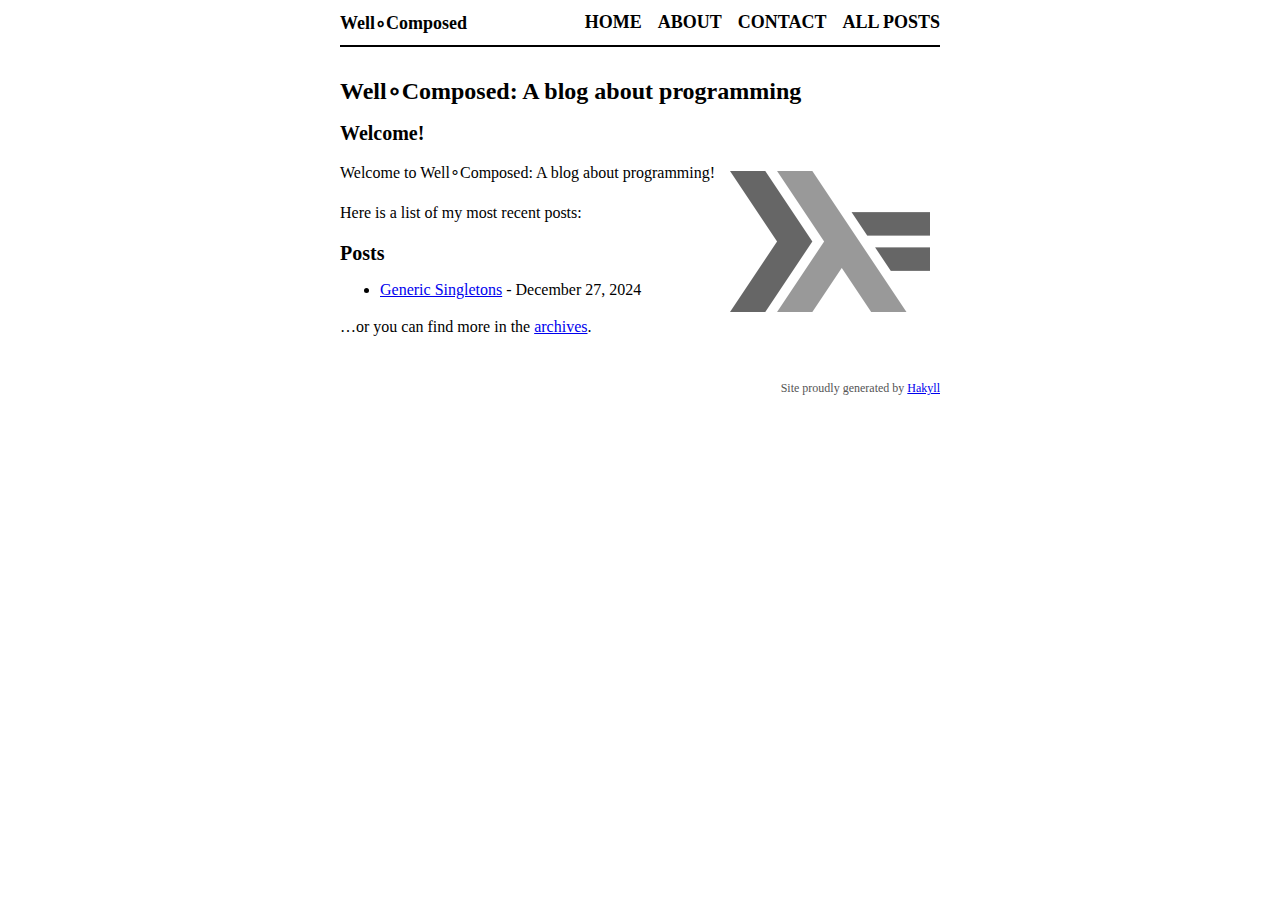
<file: index.html>
<!doctype html>
<html lang="en">

<head>
  <meta charset="utf-8">
  <meta http-equiv="x-ua-compatible" content="ie=edge">
  <meta name="viewport" content="width=device-width, initial-scale=1">
  <title>Well∘Composed - Well∘Composed: A blog about programming</title>
  <link rel="stylesheet" href="./css/default.css" />
  <link rel="icon" href="./images/favicon.png" />
</head>

<body>
  <header>
    <div class="logo">
      <a href="./">Well∘Composed</a>
    </div>
    <nav>
      <a href="./">Home</a>
      <a href="./about.html">About</a>
      <a href="./contact.html">Contact</a>
      <a href="./archive.html">All Posts</a>
    </nav>
  </header>

  <main role="main">
    <h1>Well∘Composed: A blog about programming</h1>
    <h2>Welcome!</h2>

<img src="./images/haskell-logo.png" style="float: right; margin: 10px;" />

<p>Welcome to Well∘Composed: A blog about programming!</p>

<p>Here is a list of my most recent posts:</p>

<h2>Posts</h2>
<ul>
    
        <li>
            <a href="./posts/2024-12-27-generic-singletons.html">Generic Singletons</a> - December 27, 2024
        </li>
    
</ul>


<p>…or you can find more in the <a href="./archive.html">archives</a>.</p>

  </main>

  <footer>
    Site proudly generated by
    <a href="http://jaspervdj.be/hakyll">Hakyll</a>
  </footer>
</body>

</html>
</file>
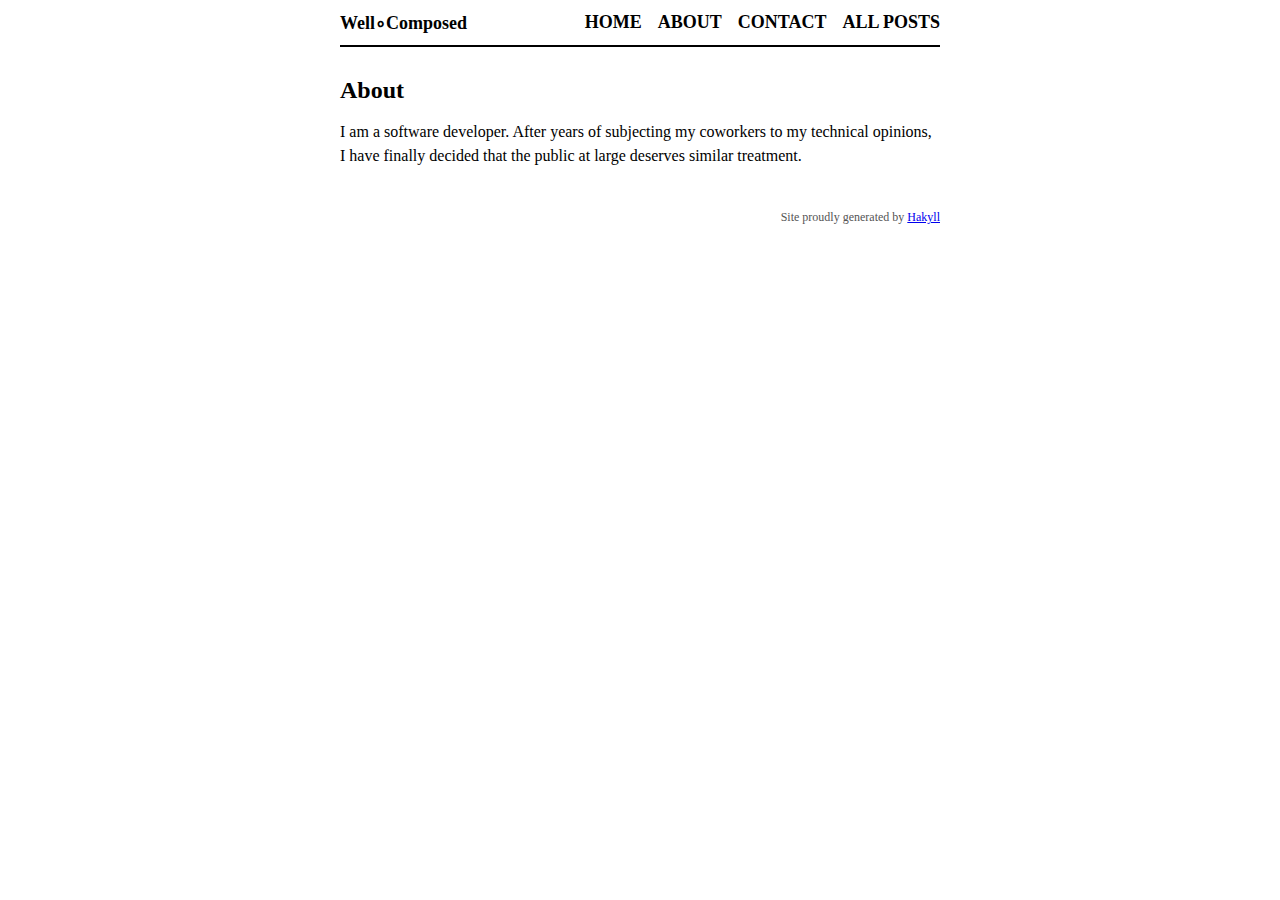
<file: about.html>
<!doctype html>
<html lang="en">

<head>
  <meta charset="utf-8">
  <meta http-equiv="x-ua-compatible" content="ie=edge">
  <meta name="viewport" content="width=device-width, initial-scale=1">
  <title>Well∘Composed - About</title>
  <link rel="stylesheet" href="./css/default.css" />
  <link rel="icon" href="./images/favicon.png" />
</head>

<body>
  <header>
    <div class="logo">
      <a href="./">Well∘Composed</a>
    </div>
    <nav>
      <a href="./">Home</a>
      <a href="./about.html">About</a>
      <a href="./contact.html">Contact</a>
      <a href="./archive.html">All Posts</a>
    </nav>
  </header>

  <main role="main">
    <h1>About</h1>
    <p>I am a software developer. After years of subjecting my coworkers to my technical opinions, I have finally decided that the public at large deserves similar treatment.</p>
  </main>

  <footer>
    Site proudly generated by
    <a href="http://jaspervdj.be/hakyll">Hakyll</a>
  </footer>
</body>

</html>
</file>
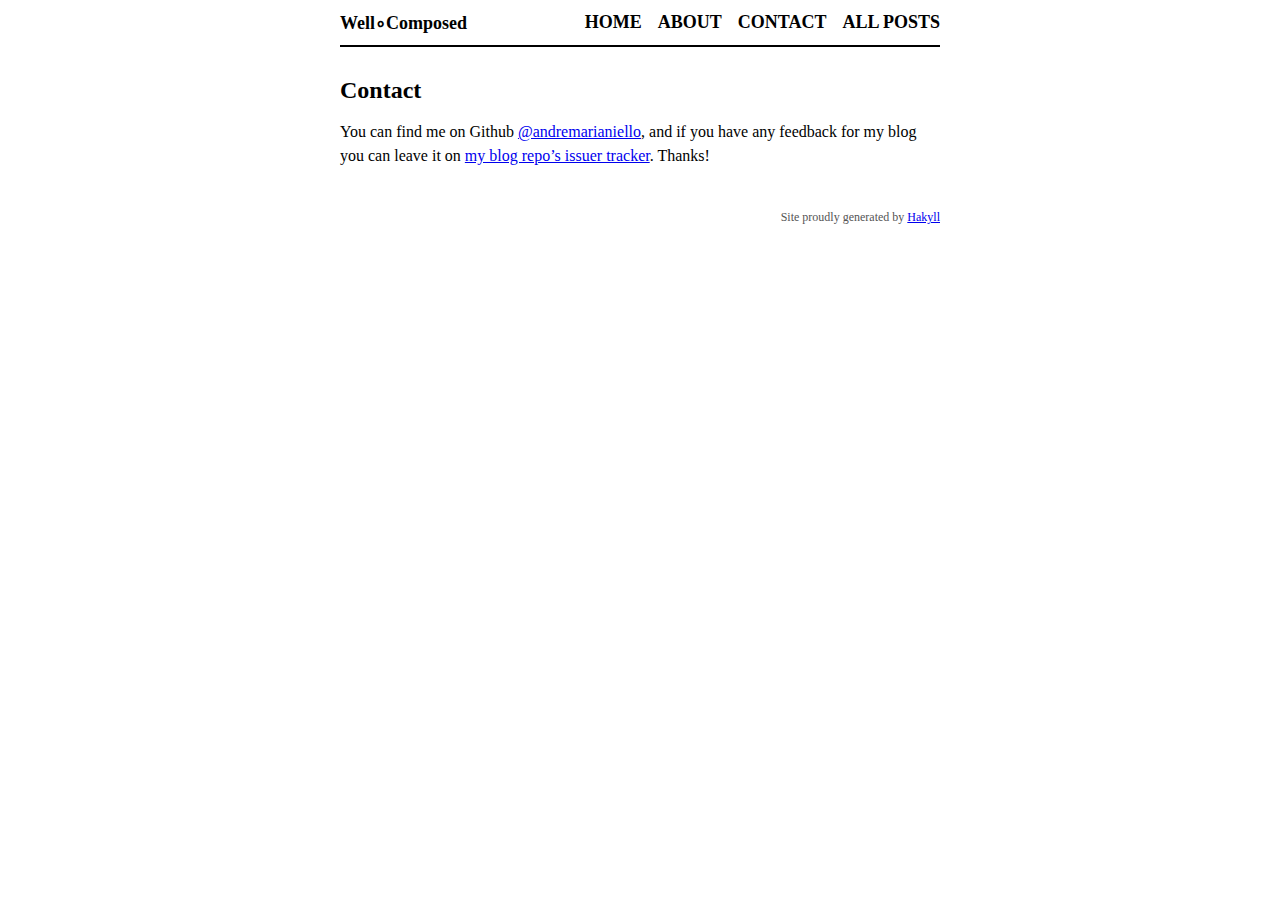
<file: contact.html>
<!doctype html>
<html lang="en">

<head>
  <meta charset="utf-8">
  <meta http-equiv="x-ua-compatible" content="ie=edge">
  <meta name="viewport" content="width=device-width, initial-scale=1">
  <title>Well∘Composed - Contact</title>
  <link rel="stylesheet" href="./css/default.css" />
  <link rel="icon" href="./images/favicon.png" />
</head>

<body>
  <header>
    <div class="logo">
      <a href="./">Well∘Composed</a>
    </div>
    <nav>
      <a href="./">Home</a>
      <a href="./about.html">About</a>
      <a href="./contact.html">Contact</a>
      <a href="./archive.html">All Posts</a>
    </nav>
  </header>

  <main role="main">
    <h1>Contact</h1>
    <p>You can find me on Github <a href="https://github.com/andremarianiello"><span class="citation" data-cites="andremarianiello">@andremarianiello</span></a>, and if you have any feedback for my blog you can leave it on <a href="https://github.com/andremarianiello/blog/issues">my blog repo’s issuer tracker</a>. Thanks!</p>
  </main>

  <footer>
    Site proudly generated by
    <a href="http://jaspervdj.be/hakyll">Hakyll</a>
  </footer>
</body>

</html>
</file>
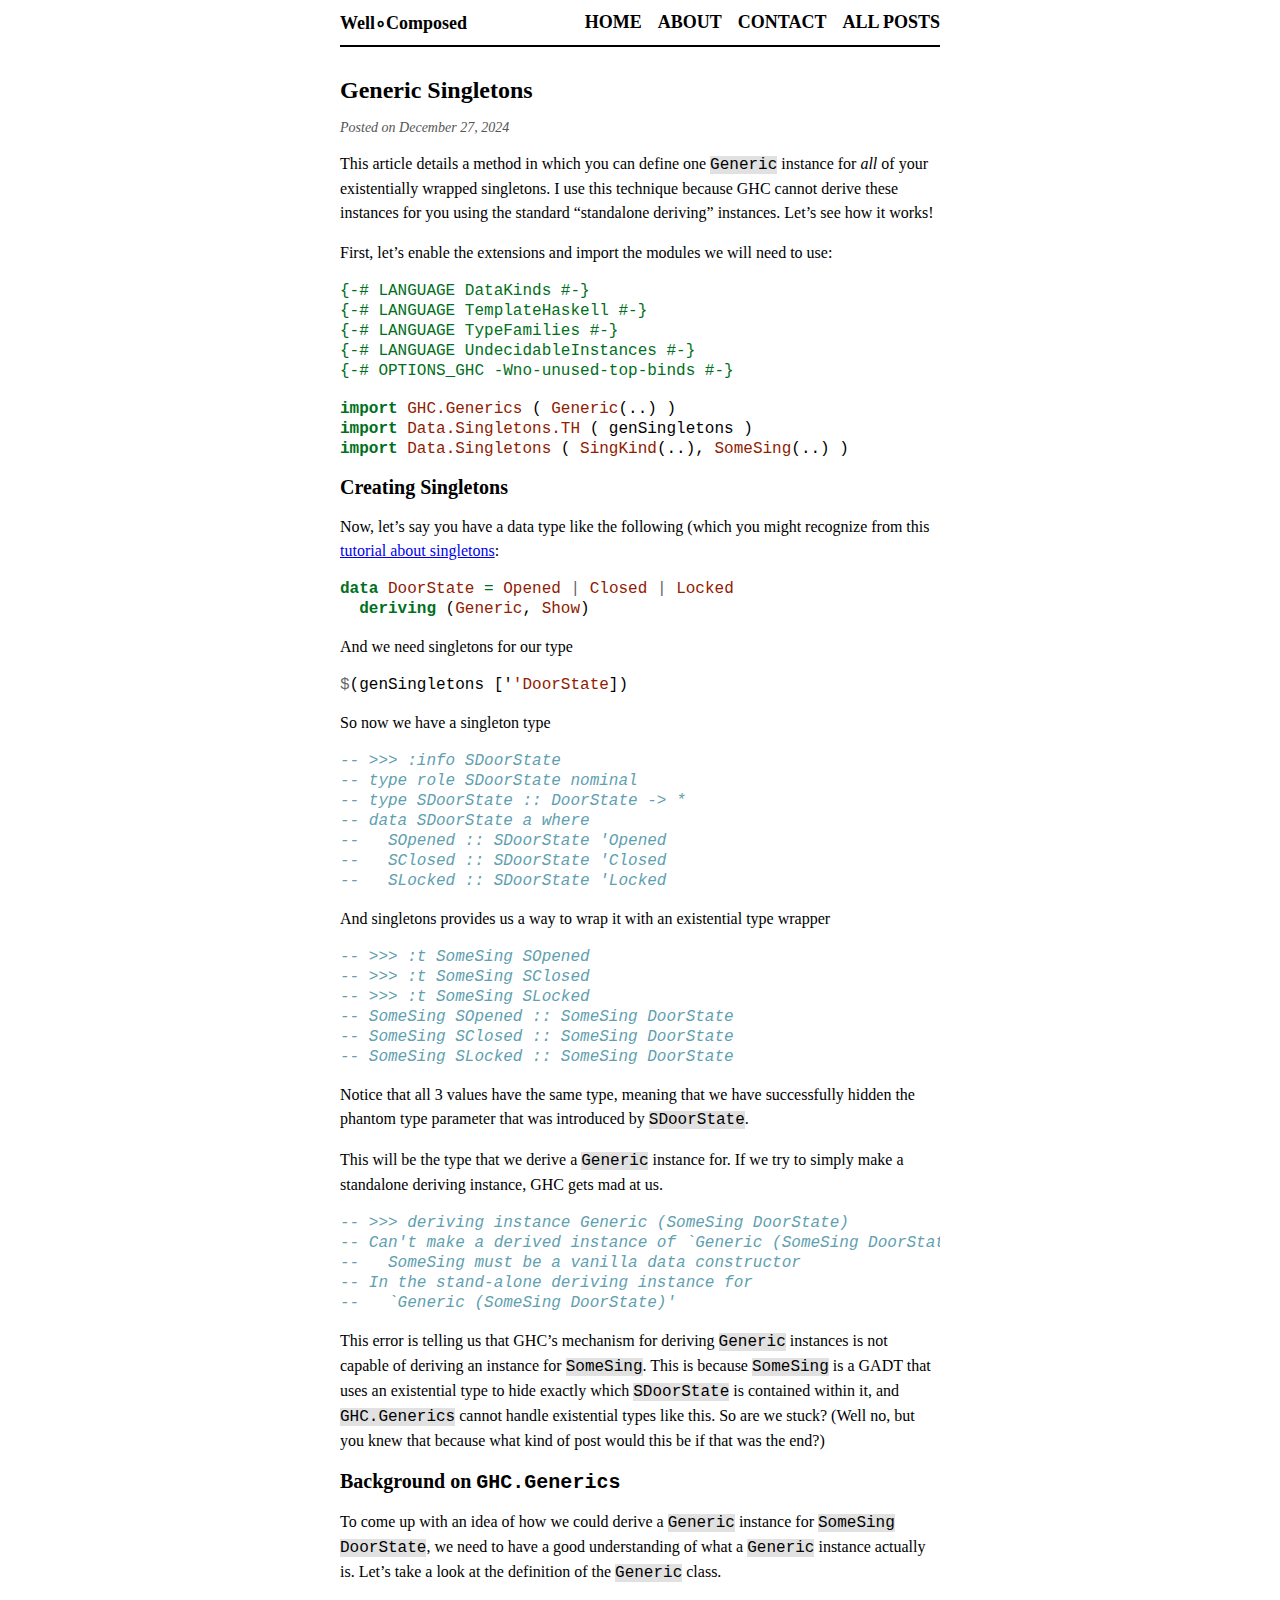
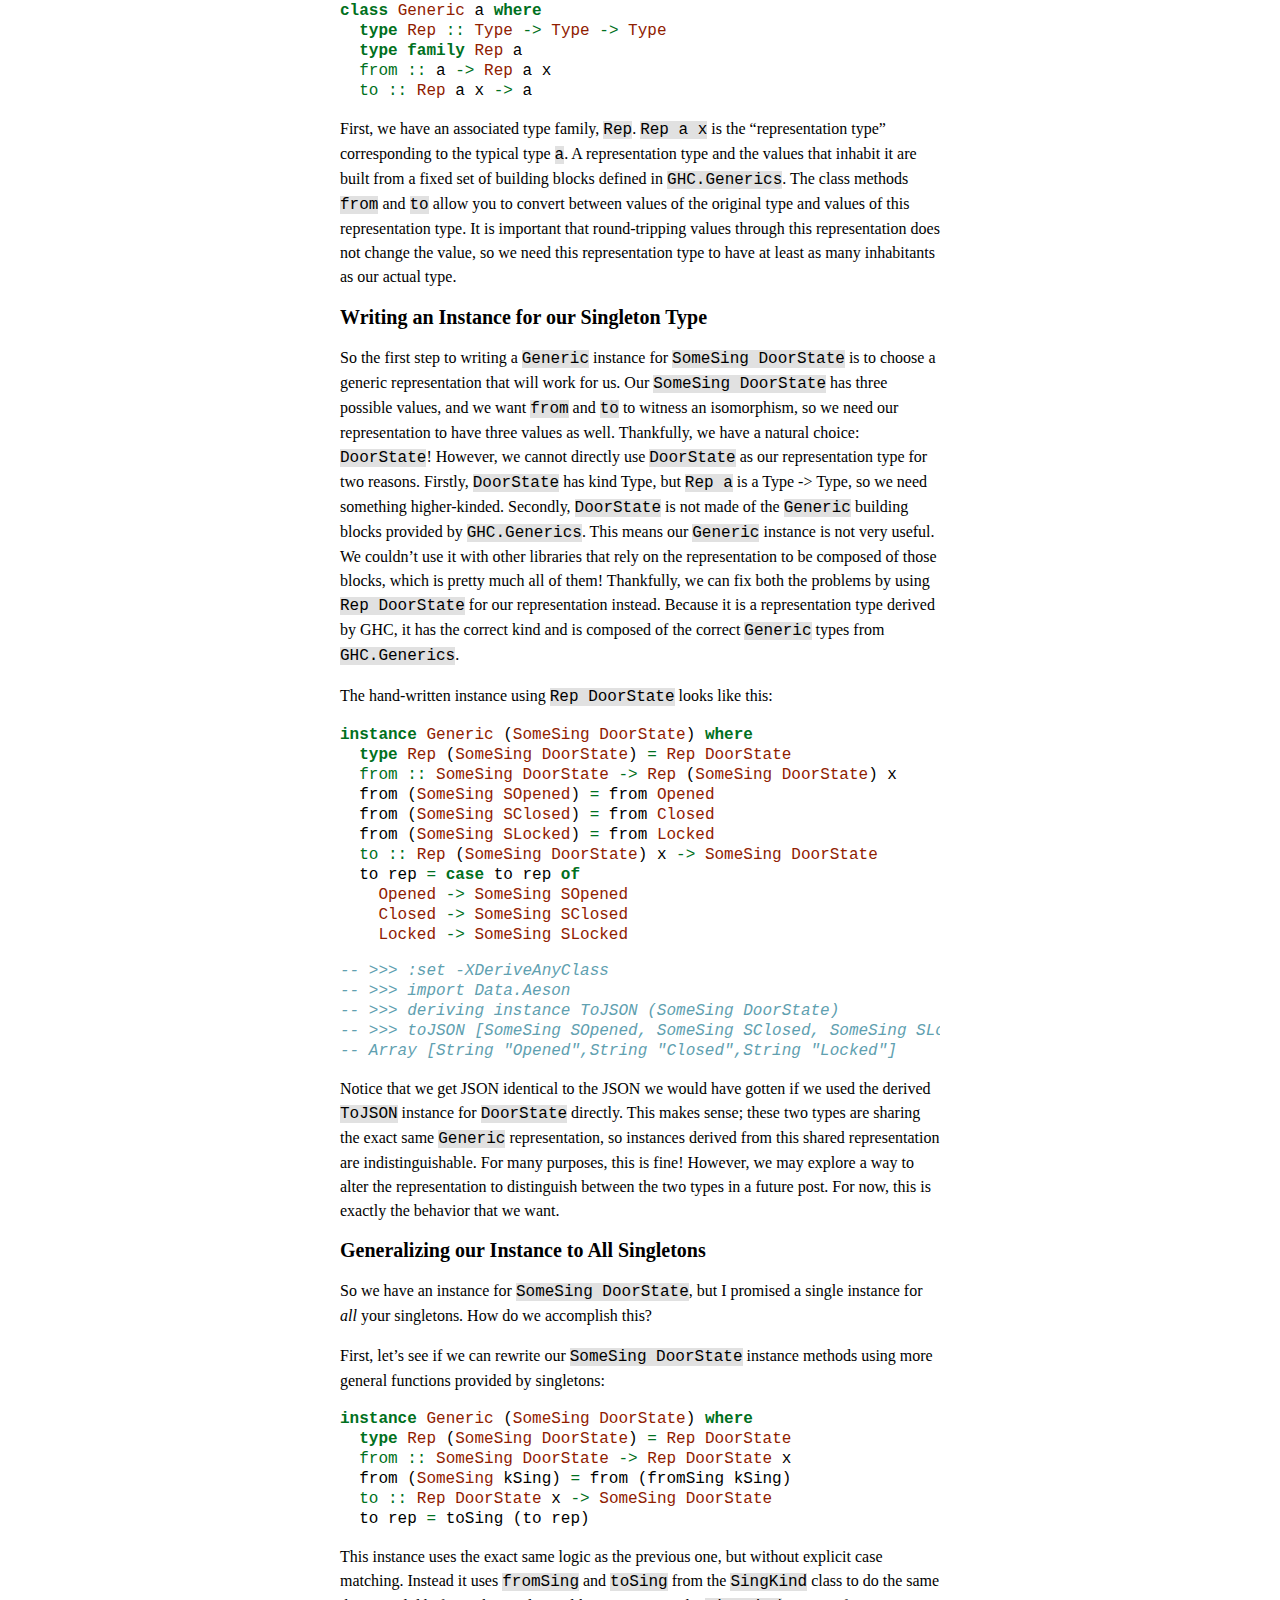
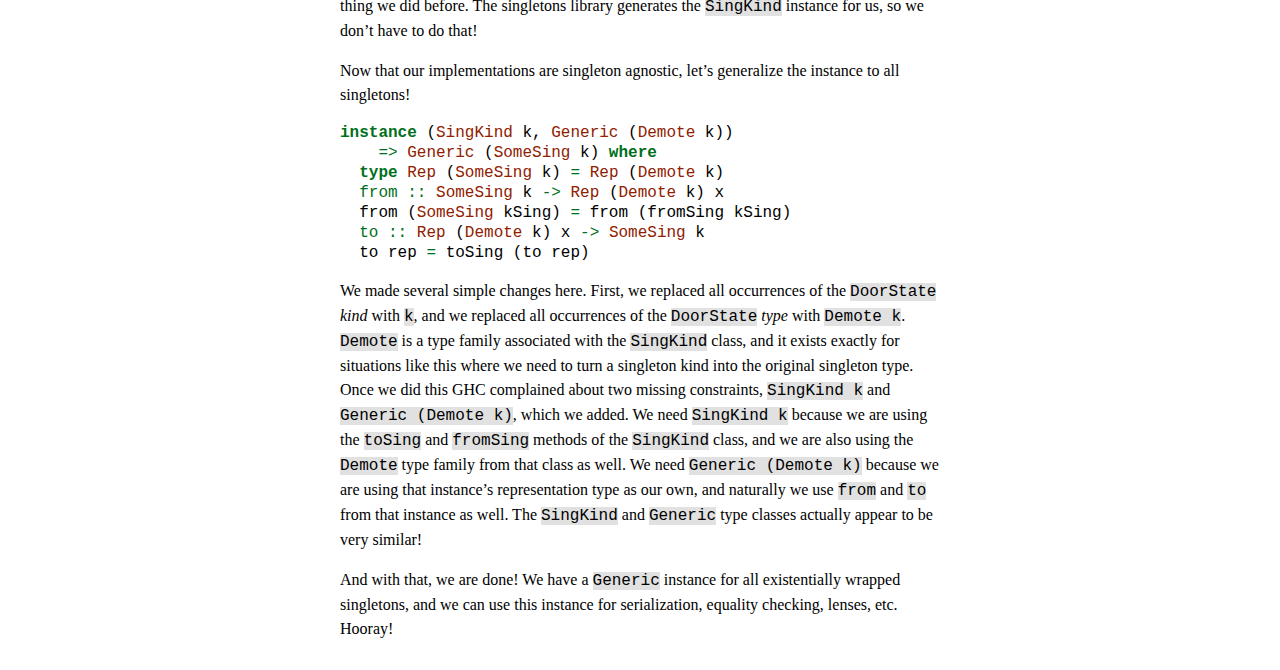
<file: posts/2024-12-27-generic-singletons.html>
<!doctype html>
<html lang="en">

<head>
  <meta charset="utf-8">
  <meta http-equiv="x-ua-compatible" content="ie=edge">
  <meta name="viewport" content="width=device-width, initial-scale=1">
  <title>Well∘Composed - Generic Singletons</title>
  <link rel="stylesheet" href="../css/default.css" />
  <link rel="icon" href="../images/favicon.png" />
</head>

<body>
  <header>
    <div class="logo">
      <a href="../">Well∘Composed</a>
    </div>
    <nav>
      <a href="../">Home</a>
      <a href="../about.html">About</a>
      <a href="../contact.html">Contact</a>
      <a href="../archive.html">All Posts</a>
    </nav>
  </header>

  <main role="main">
    <h1>Generic Singletons</h1>
    <article>
    <section class="header">
        Posted on December 27, 2024
        
    </section>
    <section>
        <p>This article details a method in which you can define one <code>Generic</code> instance for <em>all</em> of your existentially wrapped singletons. I use this technique because GHC cannot derive these instances for you using the standard “standalone deriving” instances. Let’s see how it works!</p>
<p>First, let’s enable the extensions and import the modules we will need to use:</p>
<div class="sourceCode" id="cb1"><pre class="sourceCode haskell literate"><code class="sourceCode haskell"><span id="cb1-1"><a href="#cb1-1" aria-hidden="true" tabindex="-1"></a><span class="ot">{-# LANGUAGE DataKinds #-}</span></span>
<span id="cb1-2"><a href="#cb1-2" aria-hidden="true" tabindex="-1"></a><span class="ot">{-# LANGUAGE TemplateHaskell #-}</span></span>
<span id="cb1-3"><a href="#cb1-3" aria-hidden="true" tabindex="-1"></a><span class="ot">{-# LANGUAGE TypeFamilies #-}</span></span>
<span id="cb1-4"><a href="#cb1-4" aria-hidden="true" tabindex="-1"></a><span class="ot">{-# LANGUAGE UndecidableInstances #-}</span></span>
<span id="cb1-5"><a href="#cb1-5" aria-hidden="true" tabindex="-1"></a><span class="ot">{-# OPTIONS_GHC -Wno-unused-top-binds #-}</span></span>
<span id="cb1-6"><a href="#cb1-6" aria-hidden="true" tabindex="-1"></a></span>
<span id="cb1-7"><a href="#cb1-7" aria-hidden="true" tabindex="-1"></a><span class="kw">import</span> <span class="dt">GHC.Generics</span> ( <span class="dt">Generic</span>(..) )</span>
<span id="cb1-8"><a href="#cb1-8" aria-hidden="true" tabindex="-1"></a><span class="kw">import</span> <span class="dt">Data.Singletons.TH</span> ( genSingletons )</span>
<span id="cb1-9"><a href="#cb1-9" aria-hidden="true" tabindex="-1"></a><span class="kw">import</span> <span class="dt">Data.Singletons</span> ( <span class="dt">SingKind</span>(..), <span class="dt">SomeSing</span>(..) )</span></code></pre></div>
<h2 id="creating-singletons">Creating Singletons</h2>
<p>Now, let’s say you have a data type like the following (which you might recognize from this <a href="https://blog.jle.im/entry/introduction-to-singletons-1.html">tutorial about singletons</a>:</p>
<div class="sourceCode" id="cb2"><pre class="sourceCode haskell literate"><code class="sourceCode haskell"><span id="cb2-1"><a href="#cb2-1" aria-hidden="true" tabindex="-1"></a><span class="kw">data</span> <span class="dt">DoorState</span> <span class="ot">=</span> <span class="dt">Opened</span> <span class="op">|</span> <span class="dt">Closed</span> <span class="op">|</span> <span class="dt">Locked</span></span>
<span id="cb2-2"><a href="#cb2-2" aria-hidden="true" tabindex="-1"></a>  <span class="kw">deriving</span> (<span class="dt">Generic</span>, <span class="dt">Show</span>)</span></code></pre></div>
<p>And we need singletons for our type</p>
<div class="sourceCode" id="cb3"><pre class="sourceCode haskell literate"><code class="sourceCode haskell"><span id="cb3-1"><a href="#cb3-1" aria-hidden="true" tabindex="-1"></a><span class="op">$</span>(genSingletons ['<span class="dt">'DoorState</span>])</span></code></pre></div>
<p>So now we have a singleton type</p>
<div class="sourceCode" id="cb4"><pre class="sourceCode haskell literate"><code class="sourceCode haskell"><span id="cb4-1"><a href="#cb4-1" aria-hidden="true" tabindex="-1"></a><span class="co">-- &gt;&gt;&gt; :info SDoorState</span></span>
<span id="cb4-2"><a href="#cb4-2" aria-hidden="true" tabindex="-1"></a><span class="co">-- type role SDoorState nominal</span></span>
<span id="cb4-3"><a href="#cb4-3" aria-hidden="true" tabindex="-1"></a><span class="co">-- type SDoorState :: DoorState -&gt; *</span></span>
<span id="cb4-4"><a href="#cb4-4" aria-hidden="true" tabindex="-1"></a><span class="co">-- data SDoorState a where</span></span>
<span id="cb4-5"><a href="#cb4-5" aria-hidden="true" tabindex="-1"></a><span class="co">--   SOpened :: SDoorState 'Opened</span></span>
<span id="cb4-6"><a href="#cb4-6" aria-hidden="true" tabindex="-1"></a><span class="co">--   SClosed :: SDoorState 'Closed</span></span>
<span id="cb4-7"><a href="#cb4-7" aria-hidden="true" tabindex="-1"></a><span class="co">--   SLocked :: SDoorState 'Locked</span></span></code></pre></div>
<p>And singletons provides us a way to wrap it with an existential type wrapper</p>
<div class="sourceCode" id="cb5"><pre class="sourceCode haskell literate"><code class="sourceCode haskell"><span id="cb5-1"><a href="#cb5-1" aria-hidden="true" tabindex="-1"></a><span class="co">-- &gt;&gt;&gt; :t SomeSing SOpened</span></span>
<span id="cb5-2"><a href="#cb5-2" aria-hidden="true" tabindex="-1"></a><span class="co">-- &gt;&gt;&gt; :t SomeSing SClosed</span></span>
<span id="cb5-3"><a href="#cb5-3" aria-hidden="true" tabindex="-1"></a><span class="co">-- &gt;&gt;&gt; :t SomeSing SLocked</span></span>
<span id="cb5-4"><a href="#cb5-4" aria-hidden="true" tabindex="-1"></a><span class="co">-- SomeSing SOpened :: SomeSing DoorState</span></span>
<span id="cb5-5"><a href="#cb5-5" aria-hidden="true" tabindex="-1"></a><span class="co">-- SomeSing SClosed :: SomeSing DoorState</span></span>
<span id="cb5-6"><a href="#cb5-6" aria-hidden="true" tabindex="-1"></a><span class="co">-- SomeSing SLocked :: SomeSing DoorState</span></span></code></pre></div>
<p>Notice that all 3 values have the same type, meaning that we have successfully hidden the phantom type parameter that was introduced by <code>SDoorState</code>.</p>
<p>This will be the type that we derive a <code>Generic</code> instance for. If we try to simply make a standalone deriving instance, GHC gets mad at us.</p>
<div class="sourceCode" id="cb6"><pre class="sourceCode haskell literate"><code class="sourceCode haskell"><span id="cb6-1"><a href="#cb6-1" aria-hidden="true" tabindex="-1"></a><span class="co">-- &gt;&gt;&gt; deriving instance Generic (SomeSing DoorState)</span></span>
<span id="cb6-2"><a href="#cb6-2" aria-hidden="true" tabindex="-1"></a><span class="co">-- Can't make a derived instance of `Generic (SomeSing DoorState)':</span></span>
<span id="cb6-3"><a href="#cb6-3" aria-hidden="true" tabindex="-1"></a><span class="co">--   SomeSing must be a vanilla data constructor</span></span>
<span id="cb6-4"><a href="#cb6-4" aria-hidden="true" tabindex="-1"></a><span class="co">-- In the stand-alone deriving instance for</span></span>
<span id="cb6-5"><a href="#cb6-5" aria-hidden="true" tabindex="-1"></a><span class="co">--   `Generic (SomeSing DoorState)'</span></span></code></pre></div>
<p>This error is telling us that GHC’s mechanism for deriving <code>Generic</code> instances is not capable of deriving an instance for <code>SomeSing</code>. This is because <code>SomeSing</code> is a GADT that uses an existential type to hide exactly which <code>SDoorState</code> is contained within it, and <code>GHC.Generics</code> cannot handle existential types like this. So are we stuck? (Well no, but you knew that because what kind of post would this be if that was the end?)</p>
<h2 id="background-on-ghc.generics">Background on <code>GHC.Generics</code></h2>
<p>To come up with an idea of how we could derive a <code>Generic</code> instance for <code>SomeSing DoorState</code>, we need to have a good understanding of what a <code>Generic</code> instance actually is. Let’s take a look at the definition of the <code>Generic</code> class.</p>
<div class="sourceCode" id="cb7"><pre class="sourceCode haskell"><code class="sourceCode haskell"><span id="cb7-1"><a href="#cb7-1" aria-hidden="true" tabindex="-1"></a><span class="kw">class</span> <span class="dt">Generic</span> a <span class="kw">where</span></span>
<span id="cb7-2"><a href="#cb7-2" aria-hidden="true" tabindex="-1"></a>  <span class="kw">type</span> <span class="dt">Rep</span><span class="ot"> ::</span> <span class="dt">Type</span> <span class="ot">-&gt;</span> <span class="dt">Type</span> <span class="ot">-&gt;</span> <span class="dt">Type</span></span>
<span id="cb7-3"><a href="#cb7-3" aria-hidden="true" tabindex="-1"></a>  <span class="kw">type</span> <span class="kw">family</span> <span class="dt">Rep</span> a</span>
<span id="cb7-4"><a href="#cb7-4" aria-hidden="true" tabindex="-1"></a><span class="ot">  from ::</span> a <span class="ot">-&gt;</span> <span class="dt">Rep</span> a x</span>
<span id="cb7-5"><a href="#cb7-5" aria-hidden="true" tabindex="-1"></a><span class="ot">  to ::</span> <span class="dt">Rep</span> a x <span class="ot">-&gt;</span> a</span></code></pre></div>
<p>First, we have an associated type family, <code>Rep</code>. <code>Rep a x</code> is the “representation type” corresponding to the typical type <code>a</code>. A representation type and the values that inhabit it are built from a fixed set of building blocks defined in <code>GHC.Generics</code>. The class methods <code>from</code> and <code>to</code> allow you to convert between values of the original type and values of this representation type. It is important that round-tripping values through this representation does not change the value, so we need this representation type to have at least as many inhabitants as our actual type.</p>
<h2 id="writing-an-instance-for-our-singleton-type">Writing an Instance for our Singleton Type</h2>
<p>So the first step to writing a <code>Generic</code> instance for <code>SomeSing DoorState</code> is to choose a generic representation that will work for us. Our <code>SomeSing DoorState</code> has three possible values, and we want <code>from</code> and <code>to</code> to witness an isomorphism, so we need our representation to have three values as well. Thankfully, we have a natural choice: <code>DoorState</code>! However, we cannot directly use <code>DoorState</code> as our representation type for two reasons. Firstly, <code>DoorState</code> has kind Type, but <code>Rep a</code> is a Type -&gt; Type, so we need something higher-kinded. Secondly, <code>DoorState</code> is not made of the <code>Generic</code> building blocks provided by <code>GHC.Generics</code>. This means our <code>Generic</code> instance is not very useful. We couldn’t use it with other libraries that rely on the representation to be composed of those blocks, which is pretty much all of them! Thankfully, we can fix both the problems by using <code>Rep DoorState</code> for our representation instead. Because it is a representation type derived by GHC, it has the correct kind and is composed of the correct <code>Generic</code> types from <code>GHC.Generics</code>.</p>
<p>The hand-written instance using <code>Rep DoorState</code> looks like this:</p>
<div class="sourceCode" id="cb8"><pre class="sourceCode haskell"><code class="sourceCode haskell"><span id="cb8-1"><a href="#cb8-1" aria-hidden="true" tabindex="-1"></a><span class="kw">instance</span> <span class="dt">Generic</span> (<span class="dt">SomeSing</span> <span class="dt">DoorState</span>) <span class="kw">where</span></span>
<span id="cb8-2"><a href="#cb8-2" aria-hidden="true" tabindex="-1"></a>  <span class="kw">type</span> <span class="dt">Rep</span> (<span class="dt">SomeSing</span> <span class="dt">DoorState</span>) <span class="ot">=</span> <span class="dt">Rep</span> <span class="dt">DoorState</span></span>
<span id="cb8-3"><a href="#cb8-3" aria-hidden="true" tabindex="-1"></a><span class="ot">  from ::</span> <span class="dt">SomeSing</span> <span class="dt">DoorState</span> <span class="ot">-&gt;</span> <span class="dt">Rep</span> (<span class="dt">SomeSing</span> <span class="dt">DoorState</span>) x</span>
<span id="cb8-4"><a href="#cb8-4" aria-hidden="true" tabindex="-1"></a>  from (<span class="dt">SomeSing</span> <span class="dt">SOpened</span>) <span class="ot">=</span> from <span class="dt">Opened</span></span>
<span id="cb8-5"><a href="#cb8-5" aria-hidden="true" tabindex="-1"></a>  from (<span class="dt">SomeSing</span> <span class="dt">SClosed</span>) <span class="ot">=</span> from <span class="dt">Closed</span></span>
<span id="cb8-6"><a href="#cb8-6" aria-hidden="true" tabindex="-1"></a>  from (<span class="dt">SomeSing</span> <span class="dt">SLocked</span>) <span class="ot">=</span> from <span class="dt">Locked</span></span>
<span id="cb8-7"><a href="#cb8-7" aria-hidden="true" tabindex="-1"></a><span class="ot">  to ::</span> <span class="dt">Rep</span> (<span class="dt">SomeSing</span> <span class="dt">DoorState</span>) x <span class="ot">-&gt;</span> <span class="dt">SomeSing</span> <span class="dt">DoorState</span></span>
<span id="cb8-8"><a href="#cb8-8" aria-hidden="true" tabindex="-1"></a>  to rep <span class="ot">=</span> <span class="kw">case</span> to rep <span class="kw">of</span></span>
<span id="cb8-9"><a href="#cb8-9" aria-hidden="true" tabindex="-1"></a>    <span class="dt">Opened</span> <span class="ot">-&gt;</span> <span class="dt">SomeSing</span> <span class="dt">SOpened</span></span>
<span id="cb8-10"><a href="#cb8-10" aria-hidden="true" tabindex="-1"></a>    <span class="dt">Closed</span> <span class="ot">-&gt;</span> <span class="dt">SomeSing</span> <span class="dt">SClosed</span></span>
<span id="cb8-11"><a href="#cb8-11" aria-hidden="true" tabindex="-1"></a>    <span class="dt">Locked</span> <span class="ot">-&gt;</span> <span class="dt">SomeSing</span> <span class="dt">SLocked</span></span></code></pre></div>
<div class="sourceCode" id="cb9"><pre class="sourceCode haskell literate"><code class="sourceCode haskell"><span id="cb9-1"><a href="#cb9-1" aria-hidden="true" tabindex="-1"></a><span class="co">-- &gt;&gt;&gt; :set -XDeriveAnyClass</span></span>
<span id="cb9-2"><a href="#cb9-2" aria-hidden="true" tabindex="-1"></a><span class="co">-- &gt;&gt;&gt; import Data.Aeson</span></span>
<span id="cb9-3"><a href="#cb9-3" aria-hidden="true" tabindex="-1"></a><span class="co">-- &gt;&gt;&gt; deriving instance ToJSON (SomeSing DoorState)</span></span>
<span id="cb9-4"><a href="#cb9-4" aria-hidden="true" tabindex="-1"></a><span class="co">-- &gt;&gt;&gt; toJSON [SomeSing SOpened, SomeSing SClosed, SomeSing SLocked]</span></span>
<span id="cb9-5"><a href="#cb9-5" aria-hidden="true" tabindex="-1"></a><span class="co">-- Array [String &quot;Opened&quot;,String &quot;Closed&quot;,String &quot;Locked&quot;]</span></span></code></pre></div>
<p>Notice that we get JSON identical to the JSON we would have gotten if we used the derived <code>ToJSON</code> instance for <code>DoorState</code> directly. This makes sense; these two types are sharing the exact same <code>Generic</code> representation, so instances derived from this shared representation are indistinguishable. For many purposes, this is fine! However, we may explore a way to alter the representation to distinguish between the two types in a future post. For now, this is exactly the behavior that we want.</p>
<h2 id="generalizing-our-instance-to-all-singletons">Generalizing our Instance to All Singletons</h2>
<p>So we have an instance for <code>SomeSing DoorState</code>, but I promised a single instance for <em>all</em> your singletons. How do we accomplish this?</p>
<p>First, let’s see if we can rewrite our <code>SomeSing DoorState</code> instance methods using more general functions provided by singletons:</p>
<div class="sourceCode" id="cb10"><pre class="sourceCode haskell"><code class="sourceCode haskell"><span id="cb10-1"><a href="#cb10-1" aria-hidden="true" tabindex="-1"></a><span class="kw">instance</span> <span class="dt">Generic</span> (<span class="dt">SomeSing</span> <span class="dt">DoorState</span>) <span class="kw">where</span></span>
<span id="cb10-2"><a href="#cb10-2" aria-hidden="true" tabindex="-1"></a>  <span class="kw">type</span> <span class="dt">Rep</span> (<span class="dt">SomeSing</span> <span class="dt">DoorState</span>) <span class="ot">=</span> <span class="dt">Rep</span> <span class="dt">DoorState</span></span>
<span id="cb10-3"><a href="#cb10-3" aria-hidden="true" tabindex="-1"></a><span class="ot">  from ::</span> <span class="dt">SomeSing</span> <span class="dt">DoorState</span> <span class="ot">-&gt;</span> <span class="dt">Rep</span> <span class="dt">DoorState</span> x</span>
<span id="cb10-4"><a href="#cb10-4" aria-hidden="true" tabindex="-1"></a>  from (<span class="dt">SomeSing</span> kSing) <span class="ot">=</span> from (fromSing kSing)</span>
<span id="cb10-5"><a href="#cb10-5" aria-hidden="true" tabindex="-1"></a><span class="ot">  to ::</span> <span class="dt">Rep</span> <span class="dt">DoorState</span> x <span class="ot">-&gt;</span> <span class="dt">SomeSing</span> <span class="dt">DoorState</span></span>
<span id="cb10-6"><a href="#cb10-6" aria-hidden="true" tabindex="-1"></a>  to rep <span class="ot">=</span> toSing (to rep)</span></code></pre></div>
<p>This instance uses the exact same logic as the previous one, but without explicit case matching. Instead it uses <code>fromSing</code> and <code>toSing</code> from the <code>SingKind</code> class to do the same thing we did before. The singletons library generates the <code>SingKind</code> instance for us, so we don’t have to do that!</p>
<p>Now that our implementations are singleton agnostic, let’s generalize the instance to all singletons!</p>
<div class="sourceCode" id="cb11"><pre class="sourceCode haskell literate"><code class="sourceCode haskell"><span id="cb11-1"><a href="#cb11-1" aria-hidden="true" tabindex="-1"></a><span class="kw">instance</span> (<span class="dt">SingKind</span> k, <span class="dt">Generic</span> (<span class="dt">Demote</span> k))</span>
<span id="cb11-2"><a href="#cb11-2" aria-hidden="true" tabindex="-1"></a>    <span class="ot">=&gt;</span> <span class="dt">Generic</span> (<span class="dt">SomeSing</span> k) <span class="kw">where</span></span>
<span id="cb11-3"><a href="#cb11-3" aria-hidden="true" tabindex="-1"></a>  <span class="kw">type</span> <span class="dt">Rep</span> (<span class="dt">SomeSing</span> k) <span class="ot">=</span> <span class="dt">Rep</span> (<span class="dt">Demote</span> k)</span>
<span id="cb11-4"><a href="#cb11-4" aria-hidden="true" tabindex="-1"></a><span class="ot">  from ::</span> <span class="dt">SomeSing</span> k <span class="ot">-&gt;</span> <span class="dt">Rep</span> (<span class="dt">Demote</span> k) x</span>
<span id="cb11-5"><a href="#cb11-5" aria-hidden="true" tabindex="-1"></a>  from (<span class="dt">SomeSing</span> kSing) <span class="ot">=</span> from (fromSing kSing)</span>
<span id="cb11-6"><a href="#cb11-6" aria-hidden="true" tabindex="-1"></a><span class="ot">  to ::</span> <span class="dt">Rep</span> (<span class="dt">Demote</span> k) x <span class="ot">-&gt;</span> <span class="dt">SomeSing</span> k</span>
<span id="cb11-7"><a href="#cb11-7" aria-hidden="true" tabindex="-1"></a>  to rep <span class="ot">=</span> toSing (to rep)</span></code></pre></div>
<p>We made several simple changes here. First, we replaced all occurrences of the <code>DoorState</code> <em>kind</em> with <code>k</code>, and we replaced all occurrences of the <code>DoorState</code> <em>type</em> with <code>Demote k</code>. <code>Demote</code> is a type family associated with the <code>SingKind</code> class, and it exists exactly for situations like this where we need to turn a singleton kind into the original singleton type. Once we did this GHC complained about two missing constraints, <code>SingKind k</code> and <code>Generic (Demote k)</code>, which we added. We need <code>SingKind k</code> because we are using the <code>toSing</code> and <code>fromSing</code> methods of the <code>SingKind</code> class, and we are also using the <code>Demote</code> type family from that class as well. We need <code>Generic (Demote k)</code> because we are using that instance’s representation type as our own, and naturally we use <code>from</code> and <code>to</code> from that instance as well. The <code>SingKind</code> and <code>Generic</code> type classes actually appear to be very similar!</p>
<p>And with that, we are done! We have a <code>Generic</code> instance for all existentially wrapped singletons, and we can use this instance for serialization, equality checking, lenses, etc. Hooray!</p>
    </section>
</article>

  </main>

  <footer>
    Site proudly generated by
    <a href="http://jaspervdj.be/hakyll">Hakyll</a>
  </footer>
</body>

</html>
</file>
<file: css/default.css>
@import "light-syntax.css"(prefers-color-scheme:light);@import "dark-syntax.css"(prefers-color-scheme:dark);html{font-size:62.5%}body{color-scheme:light dark;font-size:1.6rem;background-color:Canvas;color:CanvasText;font-family:Verdana,serif}header{border-bottom:0.2rem solid CanvasText}nav{text-align:right}nav a{font-size:1.8rem;font-weight:bold;color:CanvasText;text-decoration:none;text-transform:uppercase}footer{margin-top:3rem;padding:1.2rem 0;border-top:0.2rem solid AccentColor;font-size:1.2rem;color:#555}h1{font-size:2.4rem}h2{font-size:2rem}article .header{font-size:1.4rem;font-style:italic;color:#555}.logo a{font-weight:bold;color:CanvasText;text-decoration:none}p{line-height:1.5}p code{background-color:color-mix(in hsl,Canvas,#888 25%)}@media (max-width:319px){body{width:90%;margin:0;padding:0 5%}header{margin:4.2rem 0}nav{margin:0 auto 3rem;text-align:center}footer{text-align:center}.logo{text-align:center;margin:1rem auto 3rem}.logo a{font-size:2.4rem}nav a{display:block;line-height:1.6}}@media (min-width:320px){body{width:90%;margin:0;padding:0 5%}header{margin:4.2rem 0}nav{margin:0 auto 3rem;text-align:center}footer{text-align:center}.logo{text-align:center;margin:1rem auto 3rem}.logo a{font-size:2.4rem}nav a{display:inline;margin:0 0.6rem}}@media (min-width:640px){body{width:60rem;margin:0 auto;padding:0}header{margin:0 0 3rem;padding:1.2rem 0}nav{margin:0;text-align:right}nav a{margin:0 0 0 1.2rem;display:inline}footer{text-align:right}.logo{margin:0;text-align:left}.logo a{float:left;font-size:1.8rem}}
</file>
